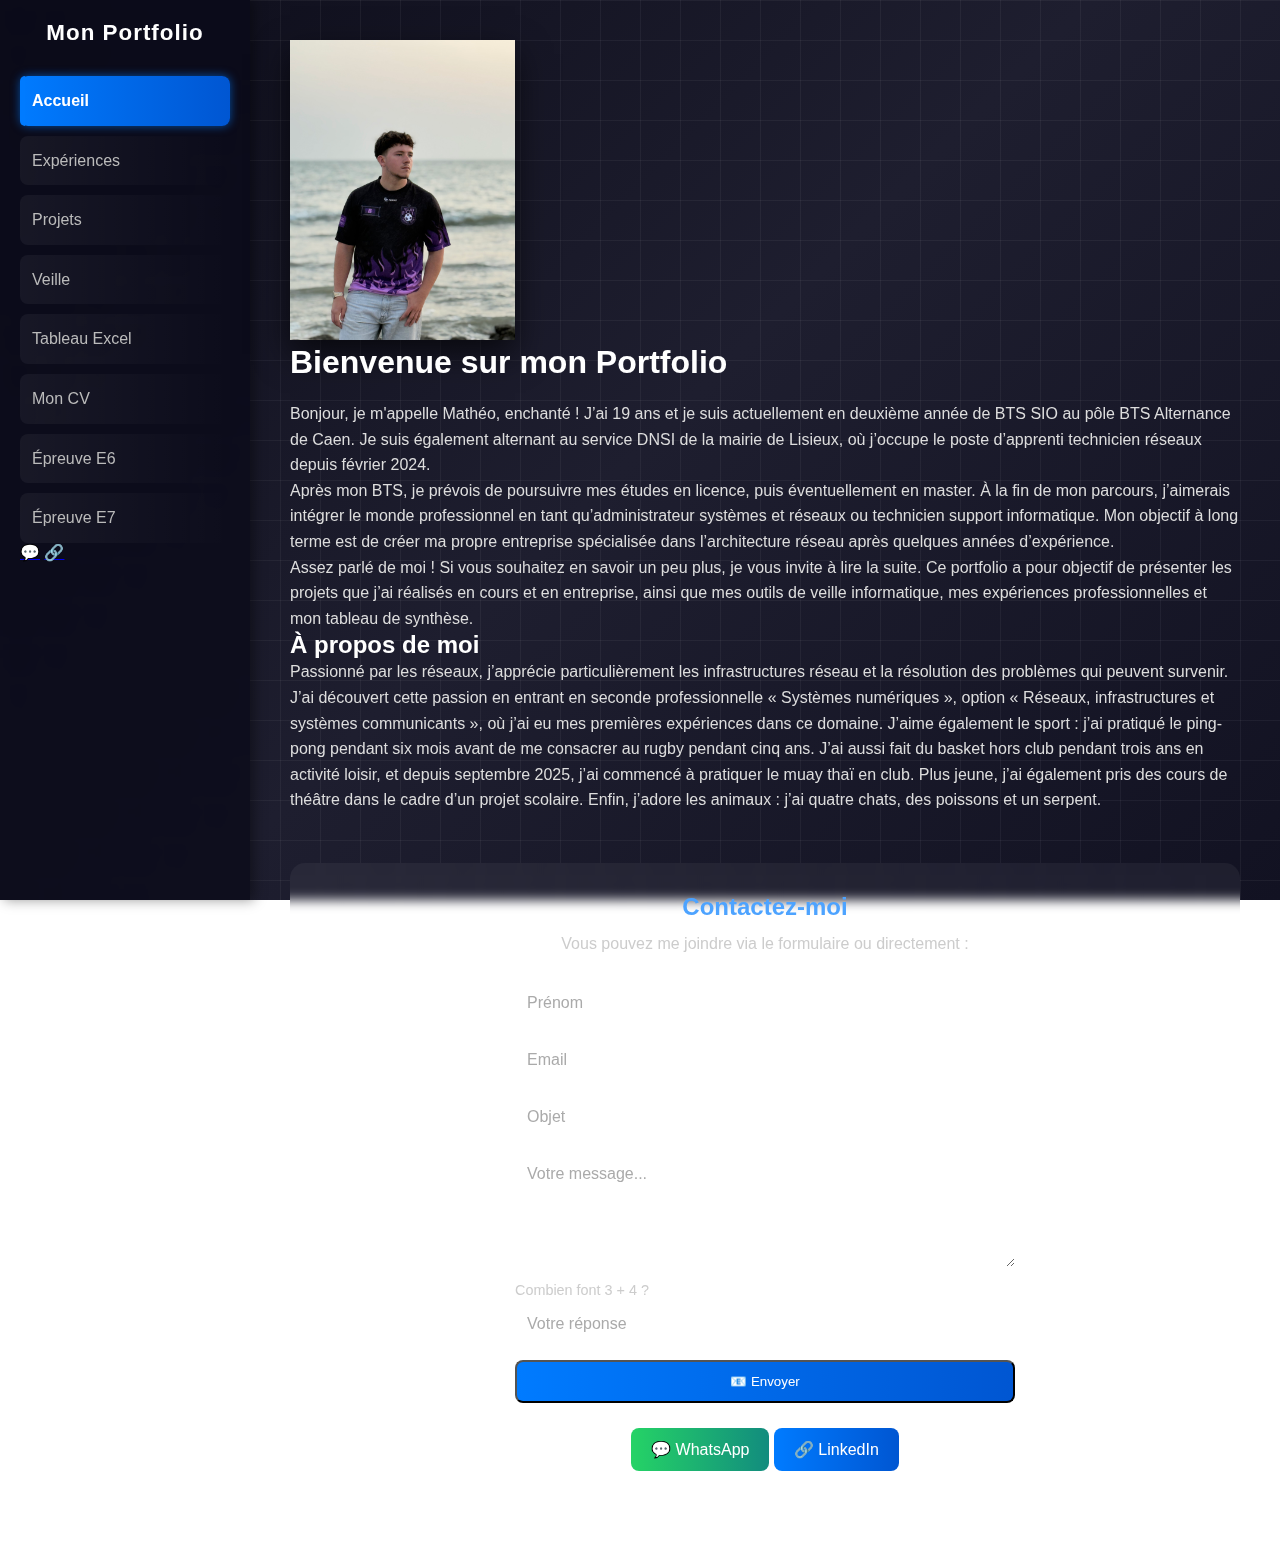
<file: index.html>
<!DOCTYPE html>
<html lang="fr">
<head>
  <meta charset="UTF-8">
  <meta name="viewport" content="width=device-width, initial-scale=1.0">
  <title>Accueil - Mon Portfolio</title>
  <link rel="stylesheet" href="style.css">
</head>
<body>
  <!-- SIDEBAR -->
  <div class="sidebar">
    <h2>Mon Portfolio</h2>
    <nav>
      <ul>
        <li><a href="index.html" class="active">Accueil</a></li>
        <li><a href="experiences.html">Expériences</a></li>
        <li><a href="projets.html">Projets</a></li>
        <li><a href="veille.html">Veille</a></li>
        <li><a href="tableau.html">Tableau Excel</a></li>
        <li><a href="CV.html">Mon CV</a></li>
        <li><a href="epreuveE6.html">Épreuve E6</a></li>
        <li><a href="epreuveE7.html">Épreuve E7</a></li>
      </ul>
    </nav>

    <div class="social-icons">
      <a href="https://wa.me/33602211517" target="_blank" class="social whatsapp">💬</a>
      <a href="https://www.linkedin.com/in/matheo-nouvel-5413a9300/" target="_blank" class="social linkedin">🔗</a>
    </div>
  </div>

  <!-- CONTENU PRINCIPAL -->
  <div class="main-content">
    <!-- PHOTO horizontale au-dessus -->
    <img src="ma_photo.jpg" alt="Photo de profil" class="photo-horizontal" style="height: 300px; object-position: center 42%; box-shadow: 0 14px 32px rgba(0, 0, 0, 0.65);">

    <header>
      <h1>Bienvenue sur mon Portfolio</h1>
      <p>Bonjour, je m'appelle Mathéo, enchanté ! J’ai 19 ans et je suis actuellement en deuxième année de BTS SIO au pôle BTS Alternance de Caen.  
      Je suis également alternant au service DNSI de la mairie de Lisieux, où j’occupe le poste d’apprenti technicien réseaux depuis février 2024.</p>

      <p>Après mon BTS, je prévois de poursuivre mes études en licence, puis éventuellement en master. À la fin de mon parcours, j’aimerais intégrer le monde professionnel en tant qu’administrateur systèmes et réseaux ou technicien support informatique.  
      Mon objectif à long terme est de créer ma propre entreprise spécialisée dans l’architecture réseau après quelques années d’expérience.</p>

      <p>Assez parlé de moi ! Si vous souhaitez en savoir un peu plus, je vous invite à lire la suite.  
      Ce portfolio a pour objectif de présenter les projets que j’ai réalisés en cours et en entreprise, ainsi que mes outils de veille informatique, mes expériences professionnelles et mon tableau de synthèse.</p>
    </header>

    <section class="profil">
      <div>
        <h2>À propos de moi</h2>
        <p>
          Passionné par les réseaux, j’apprécie particulièrement les infrastructures réseau et la résolution des problèmes qui peuvent survenir.  
          J’ai découvert cette passion en entrant en seconde professionnelle « Systèmes numériques », option « Réseaux, infrastructures et systèmes communicants », où j’ai eu mes premières expériences dans ce domaine.  
          J’aime également le sport : j’ai pratiqué le ping-pong pendant six mois avant de me consacrer au rugby pendant cinq ans. J’ai aussi fait du basket hors club pendant trois ans en activité loisir, et depuis septembre 2025, j’ai commencé à pratiquer le muay thaï en club.  
          Plus jeune, j’ai également pris des cours de théâtre dans le cadre d’un projet scolaire.  
          Enfin, j’adore les animaux : j’ai quatre chats, des poissons et un serpent.
        </p>
      </div>
    </section>

    <!-- CONTACT -->
    <section class="contact">
      <h2>Contactez-moi</h2>
      <p>Vous pouvez me joindre via le formulaire ou directement :</p>

      <form action="https://formspree.io/f/mnngkkpj" method="POST" class="contact-form" onsubmit="return verifierCaptcha()">
        <input type="text" name="prenom" placeholder="Prénom" required>
        <input type="email" name="email" placeholder="Email" required>
        <input type="text" name="objet" placeholder="Objet" required>
        <textarea name="message" placeholder="Votre message..." rows="5" required></textarea>

        <div class="captcha">
          <label for="captcha">Combien font 3 + 4 ?</label>
          <input type="text" name="captcha" id="captcha" placeholder="Votre réponse" required>
        </div>

        <button type="submit" class="btn-contact">📧 Envoyer</button>
      </form>

      <div class="contact-buttons">
        <a href="https://wa.me/33602211517" target="_blank" class="btn-contact whatsapp">
          💬 WhatsApp
        </a>
        <a href="https://www.linkedin.com/in/matheo-nouvel-5413a9300/" target="_blank" class="btn-contact linkedin">
          🔗 LinkedIn
        </a>
      </div>
    </section>
  </div>

  <script>
    function verifierCaptcha() {
      const reponse = document.getElementById('captcha').value.trim();
      if (reponse !== "7") {
        alert("Captcha incorrect. Veuillez réessayer.");
        return false;
      }
      return true;
    }
  </script>
</body>
</html>
</file>
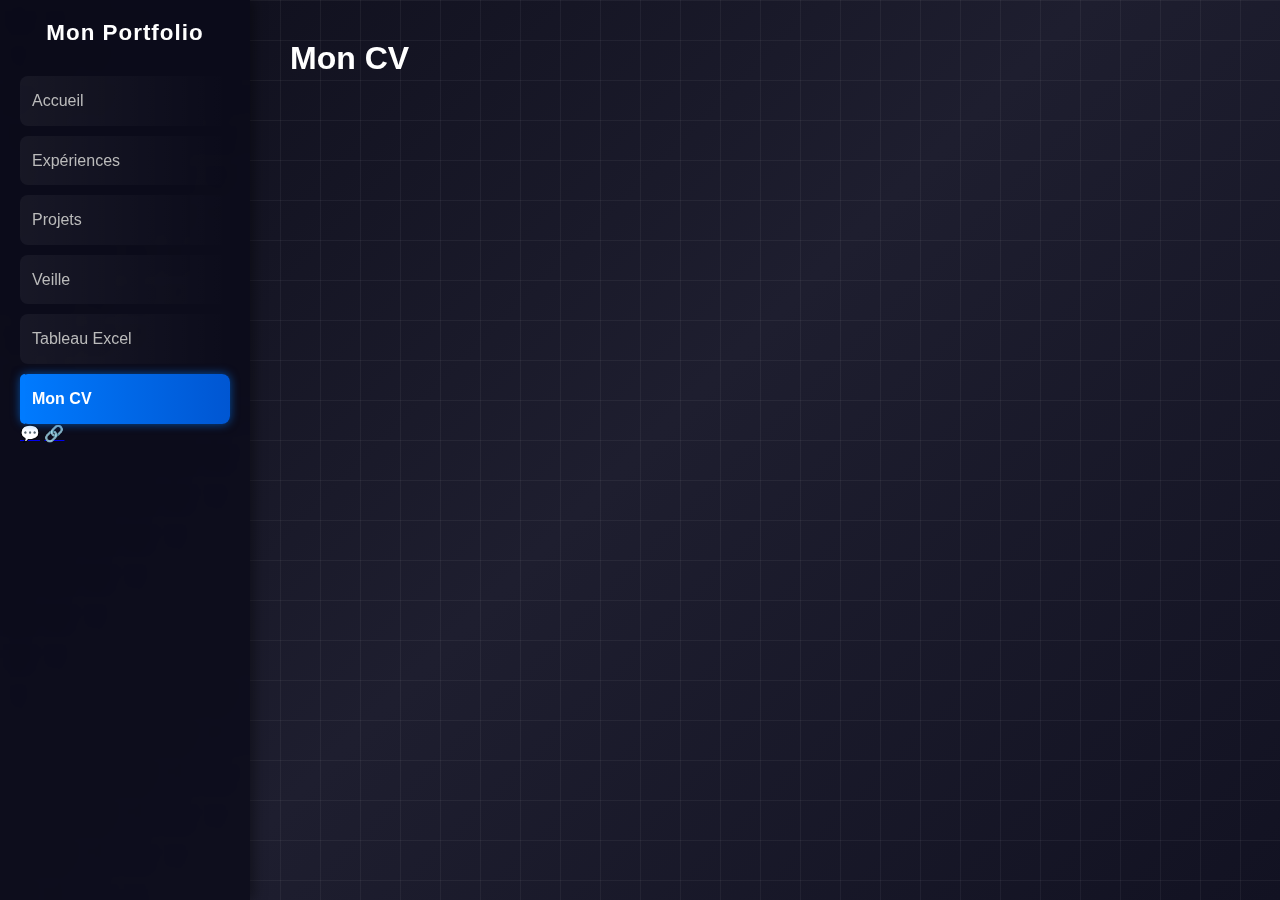
<file: CV.html>
<!DOCTYPE html>
<html lang="fr">
<head>
  <meta charset="utf-8" />
  <meta name="viewport" content="width=device-width,initial-scale=1" />
  <title>Mon CV</title>
  <link rel="stylesheet" href="style.css" />
</head>
<body>
  <div class="sidebar">
    <h2>Mon Portfolio</h2>
    <nav>
      <ul>
        <li><a href="index.html">Accueil</a></li>
        <li><a href="experiences.html">Expériences</a></li>
        <li><a href="projets.html">Projets</a></li>
        <li><a href="veille.html">Veille</a></li>
        <li><a href="tableau.html">Tableau Excel</a></li>
        <li><a href="CV.html" class="active">Mon CV</a></li>
      </ul>
    </nav>
    <div class="social-icons">
      <a href="https://wa.me/33602211517" target="_blank" class="social whatsapp">💬</a>
      <a href="https://www.linkedin.com/in/matheo-nouvel-5413a9300/" target="_blank" class="social linkedin">🔗</a>
    </div>
  </div>

  <div class="main-content">
    <header>
      <h1>Mon CV</h1>
    </header>

    <section class="cv-section">
      <!-- Assurez-vous que le fichier PDF est dans le même dossier que ce HTML -->
      <iframe src="CV_Nouvel_Matheo.pdf"
              width="100%"
              height="650px"
              style="border:none; border-radius:8px;">
        Votre navigateur ne supporte pas les iframes. Vous pouvez <a href="CV_Nouvel_Matheo.pdf" target="_blank">télécharger le CV ici</a>.
      </iframe>
    </section>
  </div>
</body>
</html>
</file>
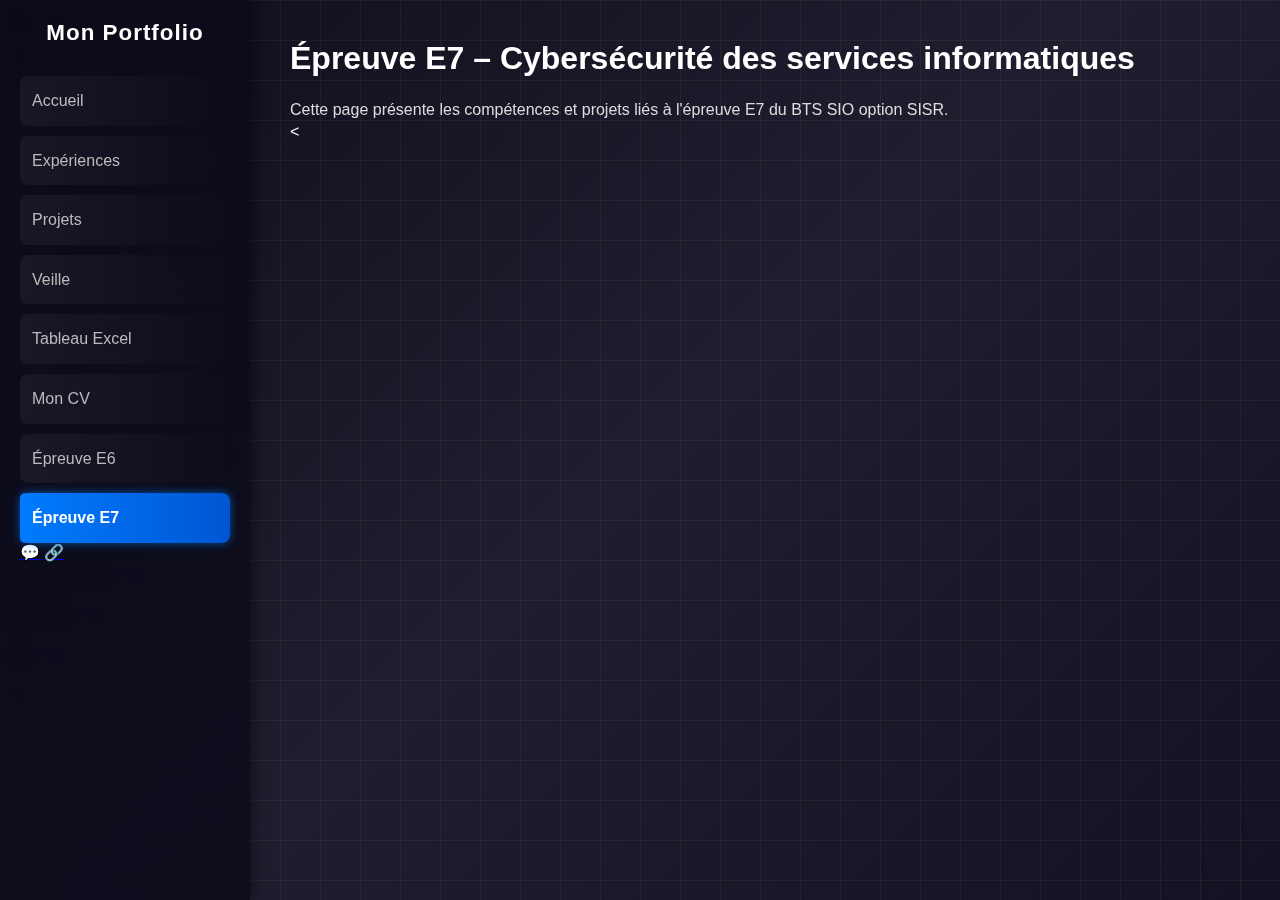
<file: Epreuve_E7.html>
<!DOCTYPE html>
<html lang="fr">
<head>
  <meta charset="UTF-8">
  <meta name="viewport" content="width=device-width, initial-scale=1.0">
  <title>Épreuve E7 – BTS SIO SISR</title>
  <link rel="stylesheet" href="style.css">
</head>
<body>
  <div class="sidebar">
    <h2>Mon Portfolio</h2>
    <nav>
      <ul>
        <li><a href="index.html">Accueil</a></li>
        <li><a href="experiences.html">Expériences</a></li>
        <li><a href="projets.html">Projets</a></li>
        <li><a href="veille.html">Veille</a></li>
        <li><a href="tableau.html">Tableau Excel</a></li>
        <li><a href="cv.html">Mon CV</a></li>
        <li><a href="epreuveE6.html">Épreuve E6</a></li>
        <li><a href="epreuveE7.html" class="active">Épreuve E7</a></li>
      </ul>
    </nav>
    <div class="social-icons">
      <a href="https://wa.me/33602211517" target="_blank" class="social whatsapp">💬</a>
      <a href="https://www.linkedin.com/feed/" target="_blank" class="social linkedin">🔗</a>
    </div>
  </div>

  <div class="main-content">
    <header>
      <h1>Épreuve E7 – Cybersécurité des services informatiques</h1>
      <p>Cette page présente les compétences et projets liés à l'épreuve E7 du BTS SIO option SISR.</p>
    </header>

    <
</file>
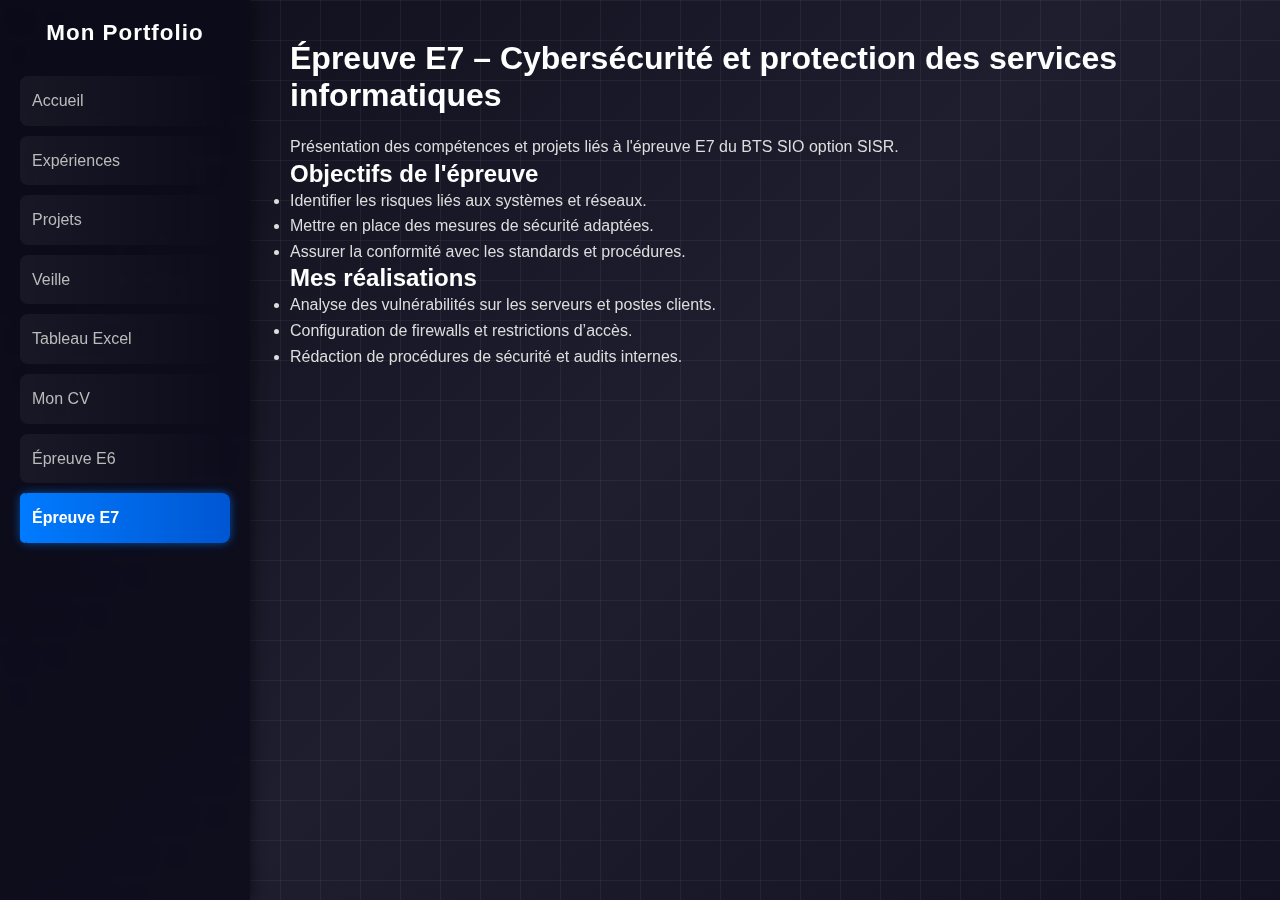
<file: epreuve_E7.html>
<!DOCTYPE html>
<html lang="fr">
<head>
  <meta charset="UTF-8">
  <meta name="viewport" content="width=device-width, initial-scale=1.0">
  <title>Épreuve E7 - BTS SIO SISR</title>
  <link rel="stylesheet" href="style.css">
</head>
<body>
  <div class="sidebar">
    <h2>Mon Portfolio</h2>
    <nav>
      <ul>
        <li><a href="index.html">Accueil</a></li>
        <li><a href="experiences.html">Expériences</a></li>
        <li><a href="projets.html">Projets</a></li>
        <li><a href="veille.html">Veille</a></li>
        <li><a href="tableau.html">Tableau Excel</a></li>
        <li><a href="cv.html">Mon CV</a></li>
        <li><a href="epreuveE6.html">Épreuve E6</a></li>
        <li><a href="epreuveE7.html" class="active">Épreuve E7</a></li>
      </ul>
    </nav>
  </div>

  <div class="main-content">
    <header>
      <h1>Épreuve E7 – Cybersécurité et protection des services informatiques</h1>
      <p>Présentation des compétences et projets liés à l'épreuve E7 du BTS SIO option SISR.</p>
    </header>

    <section>
      <h2>Objectifs de l'épreuve</h2>
      <ul>
        <li>Identifier les risques liés aux systèmes et réseaux.</li>
        <li>Mettre en place des mesures de sécurité adaptées.</li>
        <li>Assurer la conformité avec les standards et procédures.</li>
      </ul>

      <h2>Mes réalisations</h2>
      <ul>
        <li>Analyse des vulnérabilités sur les serveurs et postes clients.</li>
        <li>Configuration de firewalls et restrictions d’accès.</li>
        <li>Rédaction de procédures de sécurité et audits internes.</li>
      </ul>
    </section>
  </div>
</body>
</html>
</file>
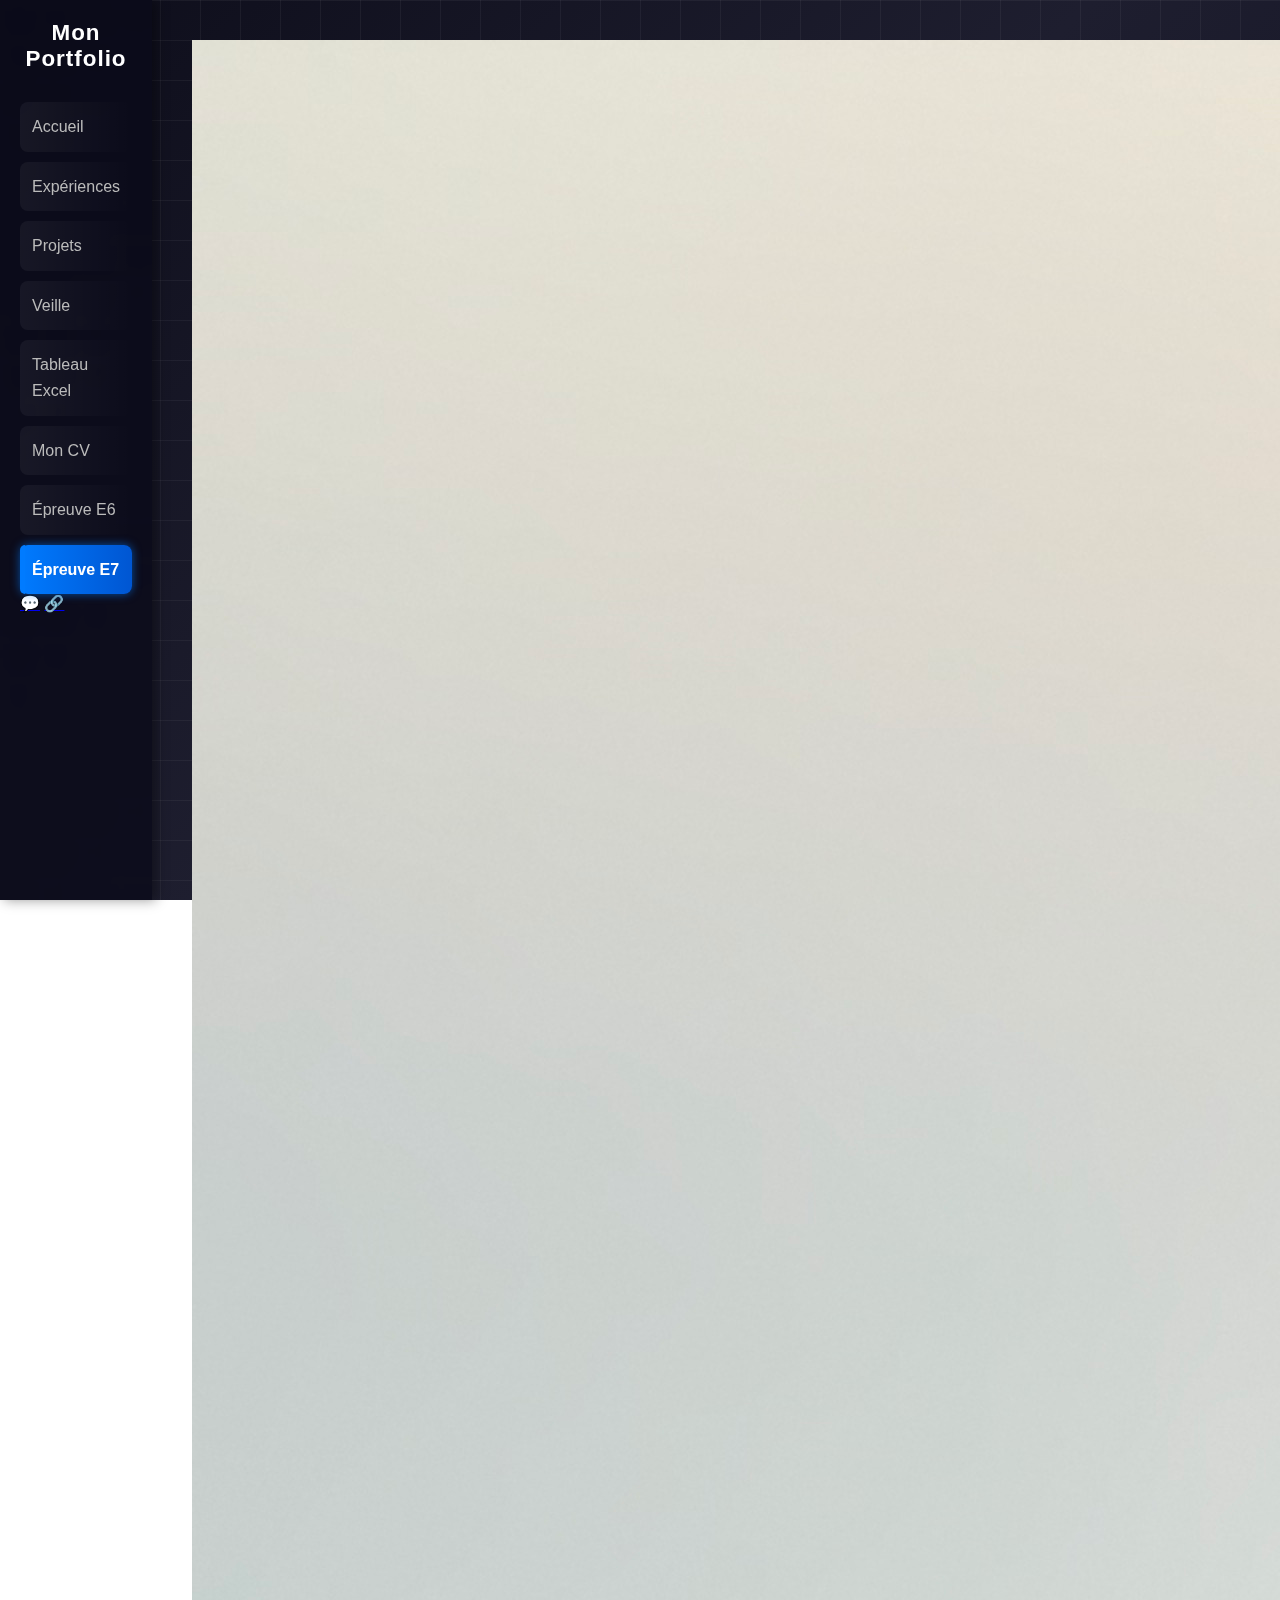
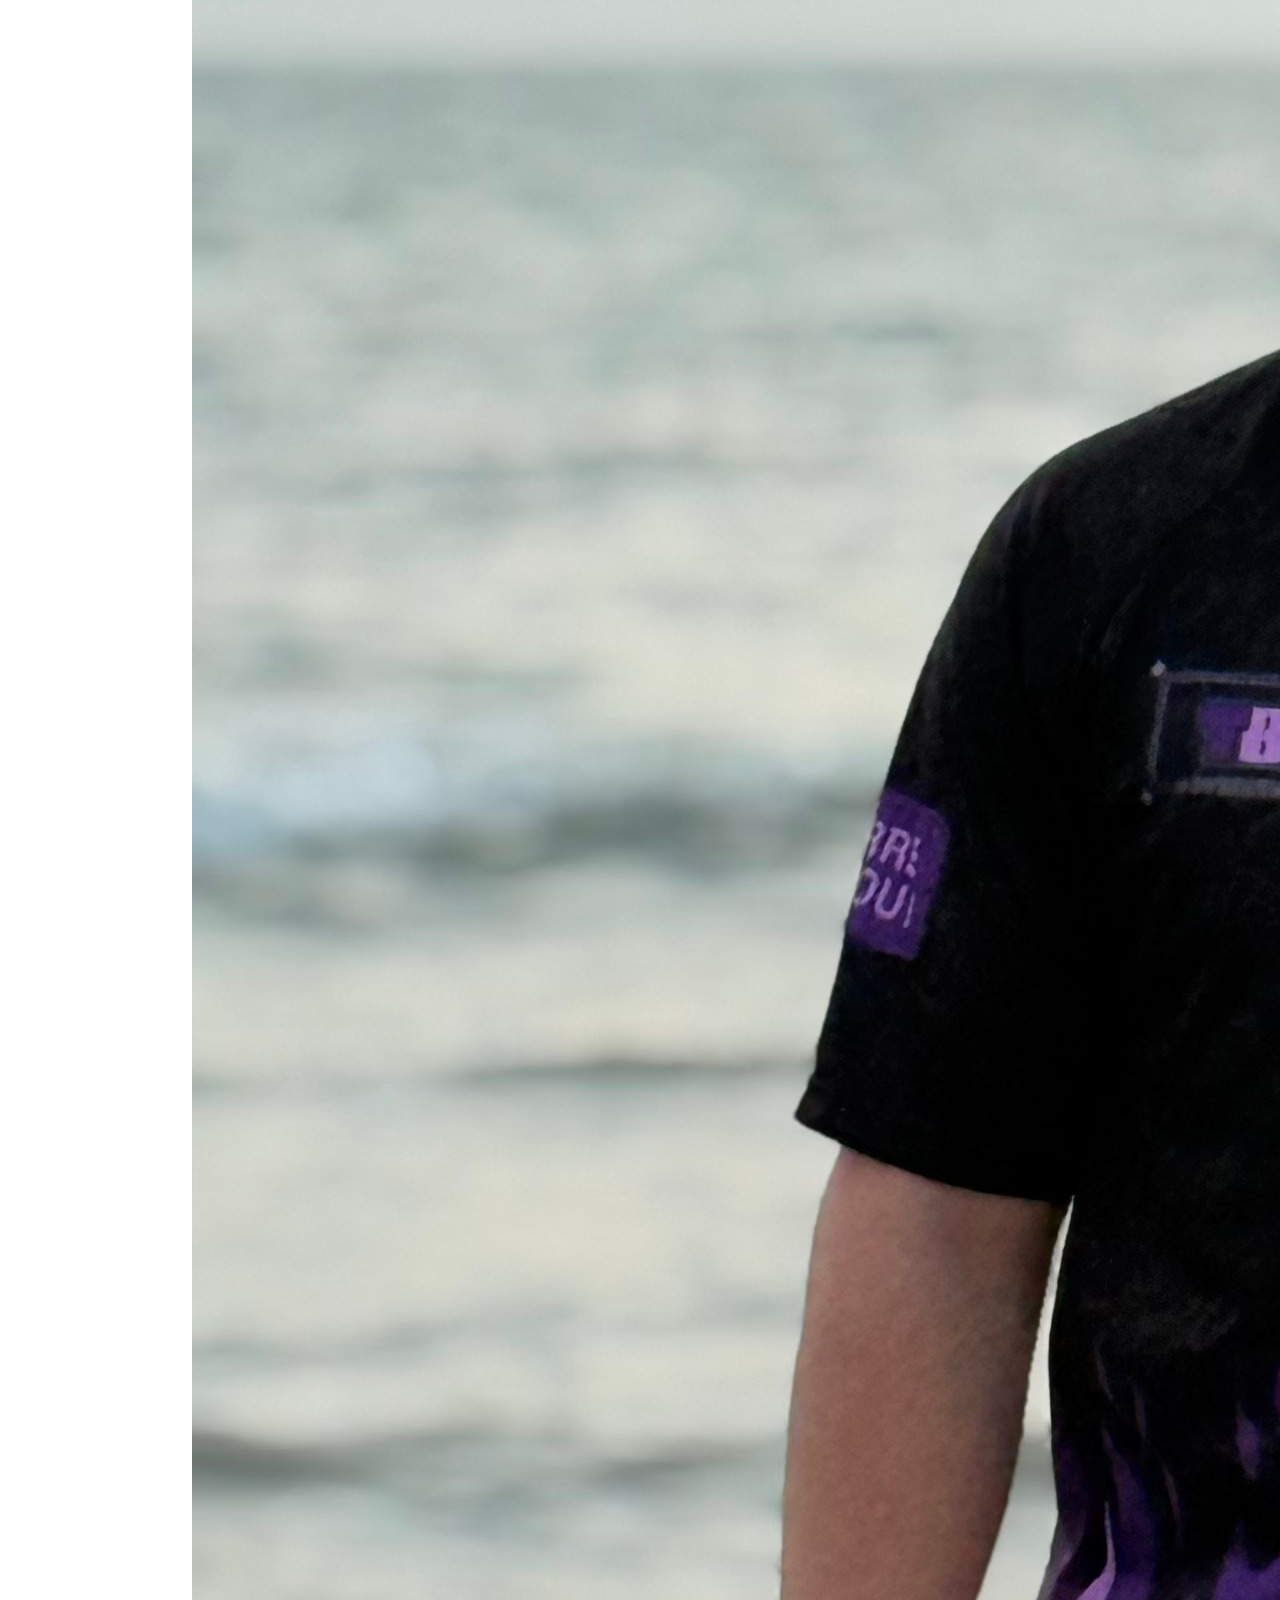
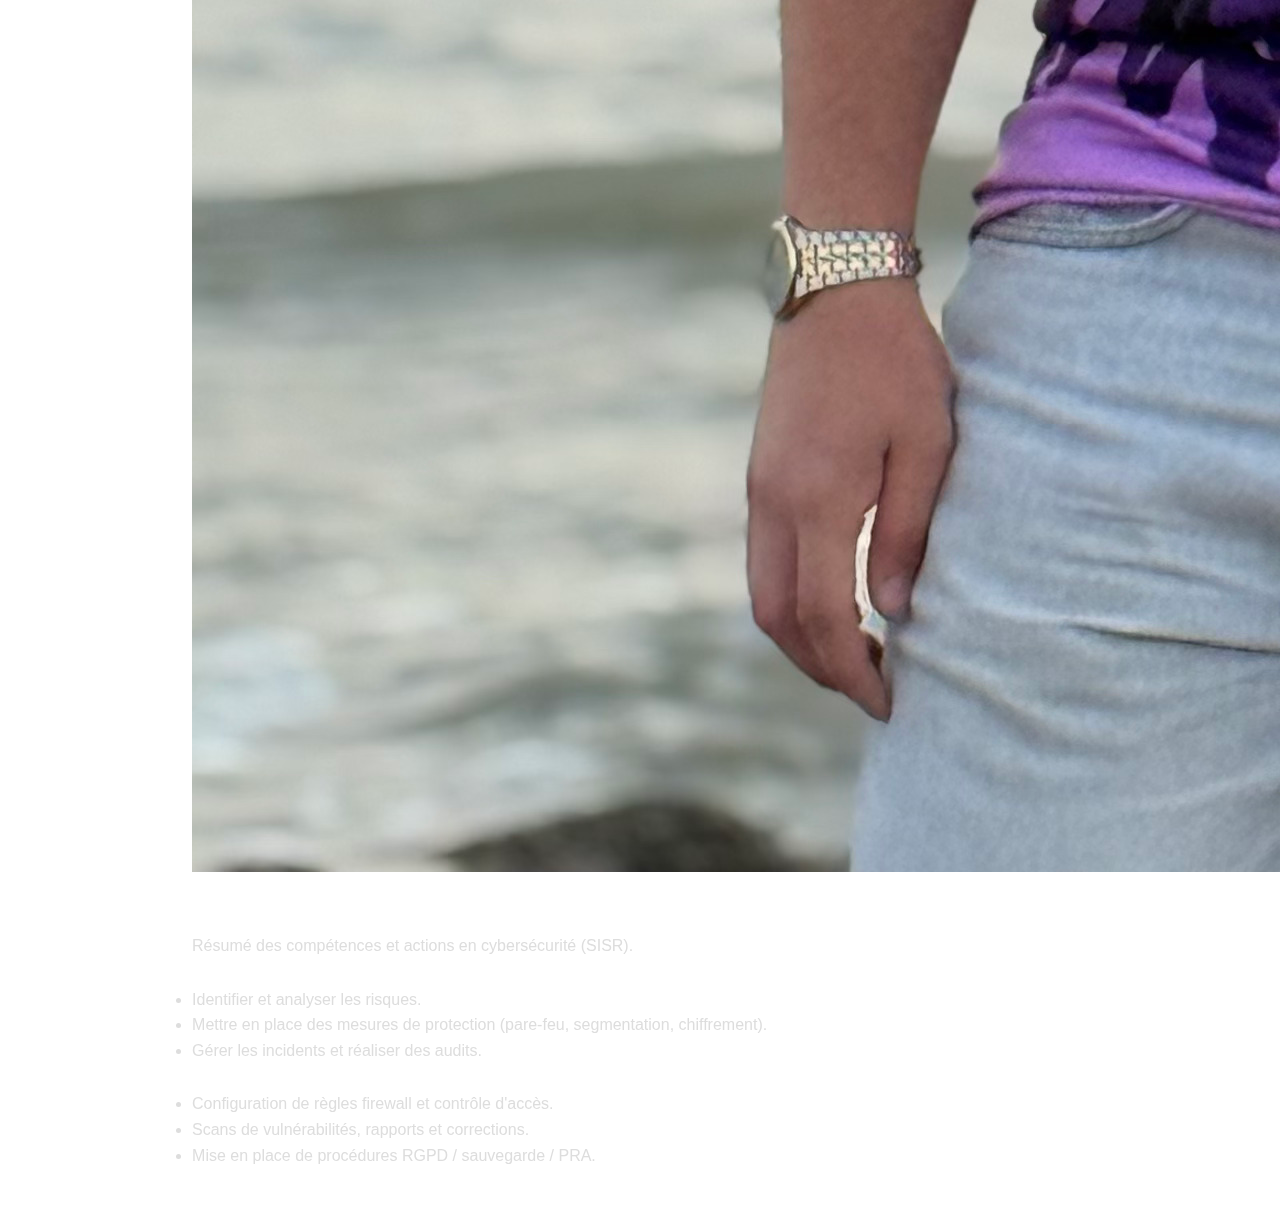
<file: epreuveE7.html>
<!DOCTYPE html>
<html lang="fr">
<head>
  <meta charset="utf-8" />
  <meta name="viewport" content="width=device-width,initial-scale=1" />
  <title>Épreuve E7 - Portfolio</title>
  <link rel="stylesheet" href="style.css" />
</head>
<body>
  <div class="sidebar">
    <h2>Mon Portfolio</h2>
    <nav>
      <ul>
        <li><a href="index.html">Accueil</a></li>
        <li><a href="experiences.html">Expériences</a></li>
        <li><a href="projets.html">Projets</a></li>
        <li><a href="veille.html">Veille</a></li>
        <li><a href="tableau.html">Tableau Excel</a></li>
        <li><a href="CV.html">Mon CV</a></li>
        <li><a href="epreuveE6.html">Épreuve E6</a></li>
        <li><a href="epreuveE7.html" class="active">Épreuve E7</a></li>
      </ul>
    </nav>
    <div class="social-icons">
      <a href="https://wa.me/33602211517" target="_blank" class="social whatsapp">💬</a>
      <a href="https://www.linkedin.com/feed/" target="_blank" class="social linkedin">🔗</a>
    </div>
  </div>

  <div class="main-content">
    <img src="ma_photo.jpg" alt="Photo de profil" class="photo-haut" />
    <header>
      <h1>Épreuve E7 – Cybersécurité des services informatiques</h1>
      <p>Résumé des compétences et actions en cybersécurité (SISR).</p>
    </header>

    <section>
      <h2>Objectifs</h2>
      <ul>
        <li>Identifier et analyser les risques.</li>
        <li>Mettre en place des mesures de protection (pare-feu, segmentation, chiffrement).</li>
        <li>Gérer les incidents et réaliser des audits.</li>
      </ul>

      <h2>Actions réalisées</h2>
      <ul>
        <li>Configuration de règles firewall et contrôle d'accès.</li>
        <li>Scans de vulnérabilités, rapports et corrections.</li>
        <li>Mise en place de procédures RGPD / sauvegarde / PRA.</li>
      </ul>
    </section>
  </div>
</body>
</html>
</file>
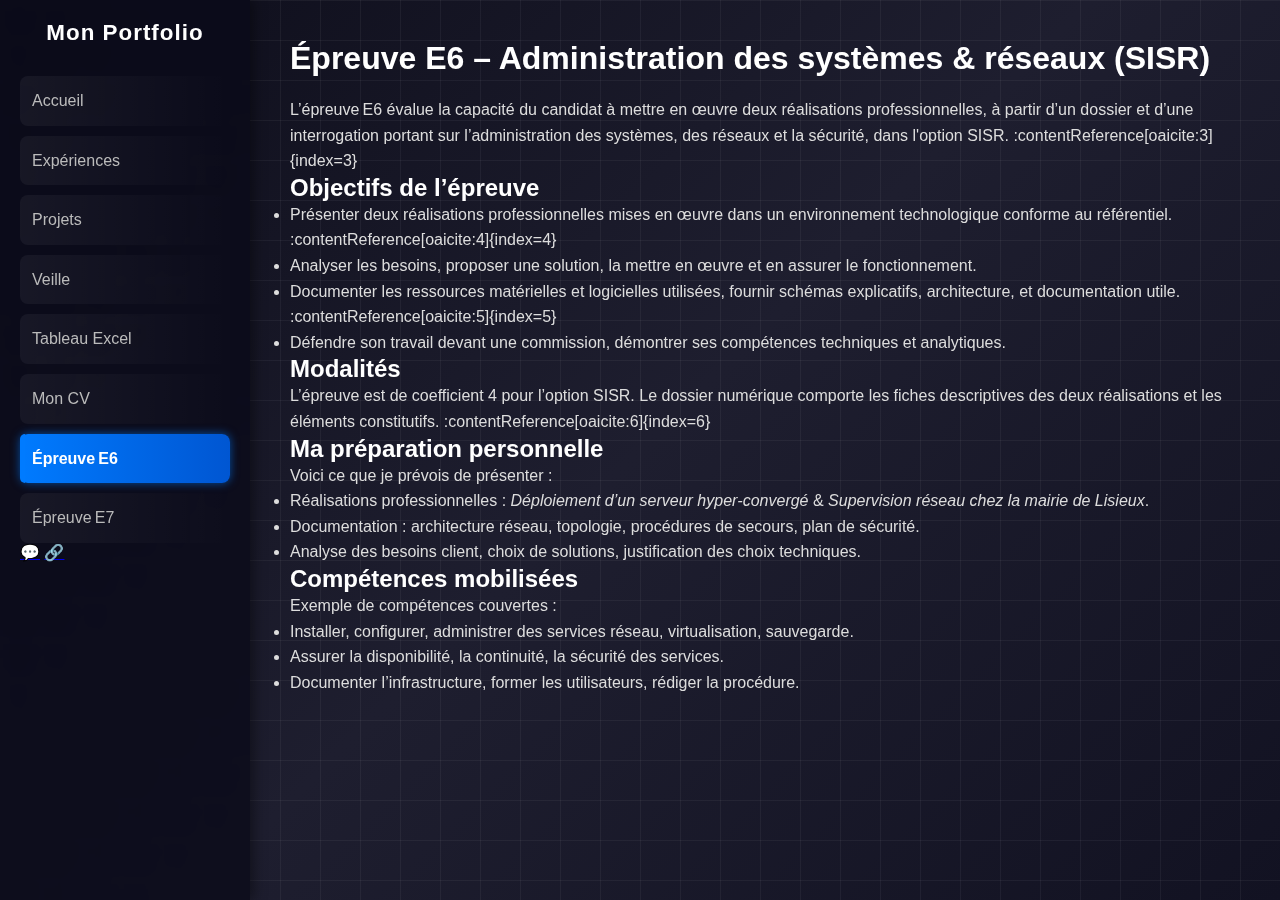
<file: Epreveuve_E6.html>
<!DOCTYPE html>
<html lang="fr">
<head>
  <meta charset="UTF-8">
  <meta name="viewport" content="width=device-width, initial-scale=1.0">
  <title>Épreuve E6 – BTS SIO SISR</title>
  <link rel="stylesheet" href="style.css">
</head>
<body>
  <div class="sidebar">
    <h2>Mon Portfolio</h2>
    <nav>
      <ul>
        <li><a href="index.html">Accueil</a></li>
        <li><a href="experiences.html">Expériences</a></li>
        <li><a href="projets.html">Projets</a></li>
        <li><a href="veille.html">Veille</a></li>
        <li><a href="tableau.html">Tableau Excel</a></li>
        <li><a href="cv.html">Mon CV</a></li>
        <li><a href="epreuveE6.html" class="active">Épreuve E6</a></li>
        <li><a href="epreuveE7.html">Épreuve E7</a></li>
      </ul>
    </nav>
    <div class="social-icons">
      <a href="https://wa.me/33602211517" target="_blank" class="social whatsapp">💬</a>
      <a href="https://www.linkedin.com/feed/" target="_blank" class="social linkedin">🔗</a>
    </div>
  </div>

  <div class="main-content">
    <header>
      <h1>Épreuve E6 – Administration des systèmes & réseaux (SISR)</h1>
      <p>L’épreuve E6 évalue la capacité du candidat à mettre en œuvre deux réalisations professionnelles, à partir d’un dossier et d’une interrogation portant sur l’administration des systèmes, des réseaux et la sécurité, dans l'option SISR. :contentReference[oaicite:3]{index=3}</p>
    </header>

    <section>
      <h2>Objectifs de l’épreuve</h2>
      <ul>
        <li>Présenter deux réalisations professionnelles mises en œuvre dans un environnement technologique conforme au référentiel. :contentReference[oaicite:4]{index=4}</li>
        <li>Analyser les besoins, proposer une solution, la mettre en œuvre et en assurer le fonctionnement.</li>
        <li>Documenter les ressources matérielles et logicielles utilisées, fournir schémas explicatifs, architecture, et documentation utile. :contentReference[oaicite:5]{index=5}</li>
        <li>Défendre son travail devant une commission, démontrer ses compétences techniques et analytiques.</li>
      </ul>

      <h2>Modalités</h2>
      <p>L’épreuve est de coefficient 4 pour l’option SISR. Le dossier numérique comporte les fiches descriptives des deux réalisations et les éléments constitutifs. :contentReference[oaicite:6]{index=6}</p>

      <h2>Ma préparation personnelle</h2>
      <p>Voici ce que je prévois de présenter : </p>
      <ul>
        <li>Réalisations professionnelles : <em>Déploiement d’un serveur hyper‑convergé</em> & <em>Supervision réseau chez la mairie de Lisieux</em>.</li>
        <li>Documentation : architecture réseau, topologie, procédures de secours, plan de sécurité.</li>
        <li>Analyse des besoins client, choix de solutions, justification des choix techniques.</li>
      </ul>

      <h2>Compétences mobilisées</h2>
      <p>Exemple de compétences couvertes : </p>
      <ul>
        <li>Installer, configurer, administrer des services réseau, virtualisation, sauvegarde.</li>
        <li>Assurer la disponibilité, la continuité, la sécurité des services.</li>
        <li>Documenter l’infrastructure, former les utilisateurs, rédiger la procédure.</li>
      </ul>
    </section>
  </div>
</body>
</html>
</file>
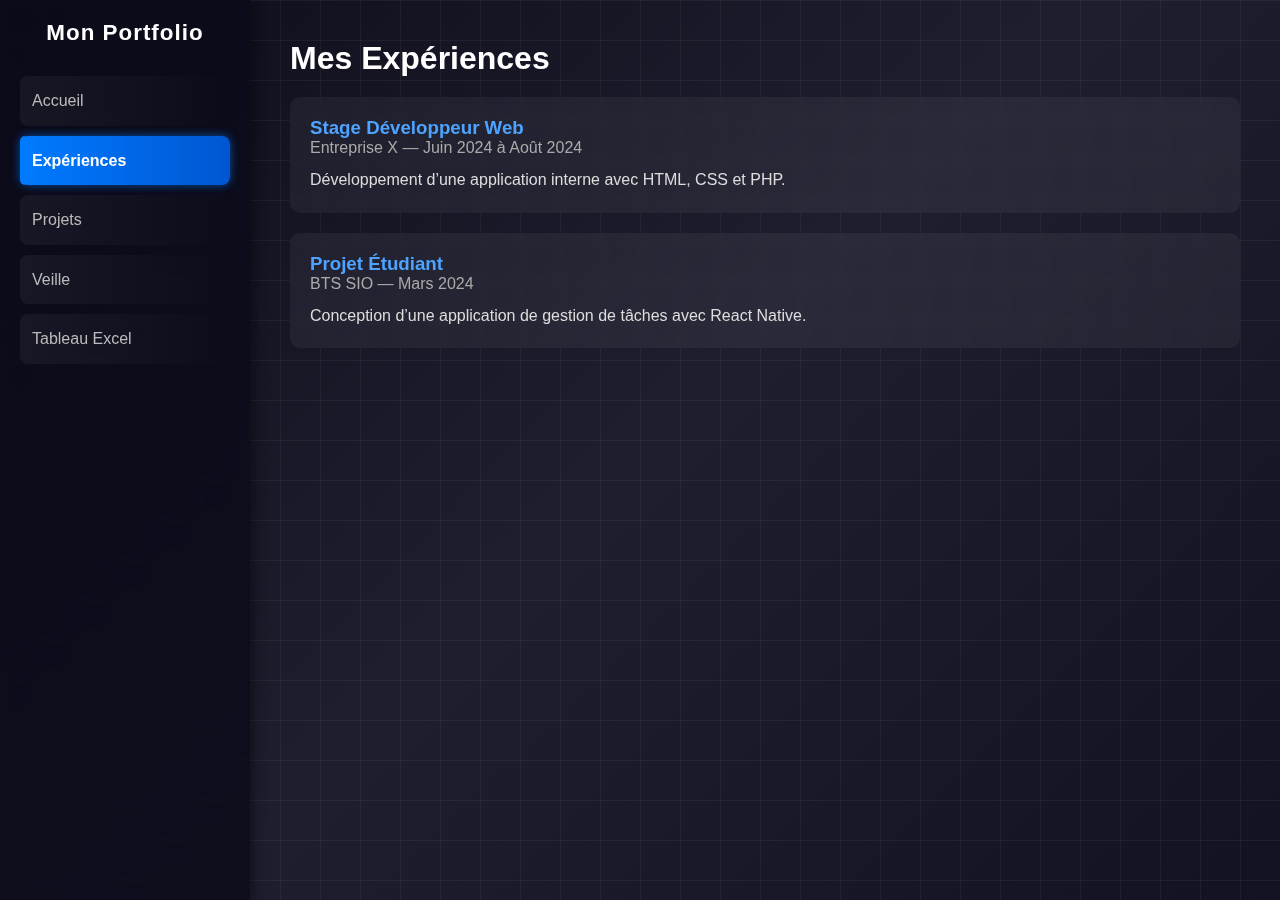
<file: experiences.html>
<!DOCTYPE html>
<html lang="fr">
<head>
    <meta charset="UTF-8">
    <meta name="viewport" content="width=device-width, initial-scale=1.0">
    <title>Expériences - Mon Portfolio</title>
    <link rel="stylesheet" href="style.css">
</head>
<body>
    <div class="sidebar">
        <h2>Mon Portfolio</h2>
        <nav>
            <ul>
                <li><a href="index.html">Accueil</a></li>
                <li><a href="experiences.html" class="active">Expériences</a></li>
                <li><a href="projets.html">Projets</a></li>
                <li><a href="veille.html">Veille</a></li>
                <li><a href="tableau.html">Tableau Excel</a></li>
            </ul>
        </nav>
    </div>

    <div class="main-content">
        <h1>Mes Expériences</h1>

        <div class="experience">
            <h3>Stage Développeur Web</h3>
            <span>Entreprise X — Juin 2024 à Août 2024</span>
            <p>Développement d’une application interne avec HTML, CSS et PHP.</p>
        </div>

        <div class="experience">
            <h3>Projet Étudiant</h3>
            <span>BTS SIO — Mars 2024</span>
            <p>Conception d’une application de gestion de tâches avec React Native.</p>
        </div>
    </div>
</body>
</html>
</file>
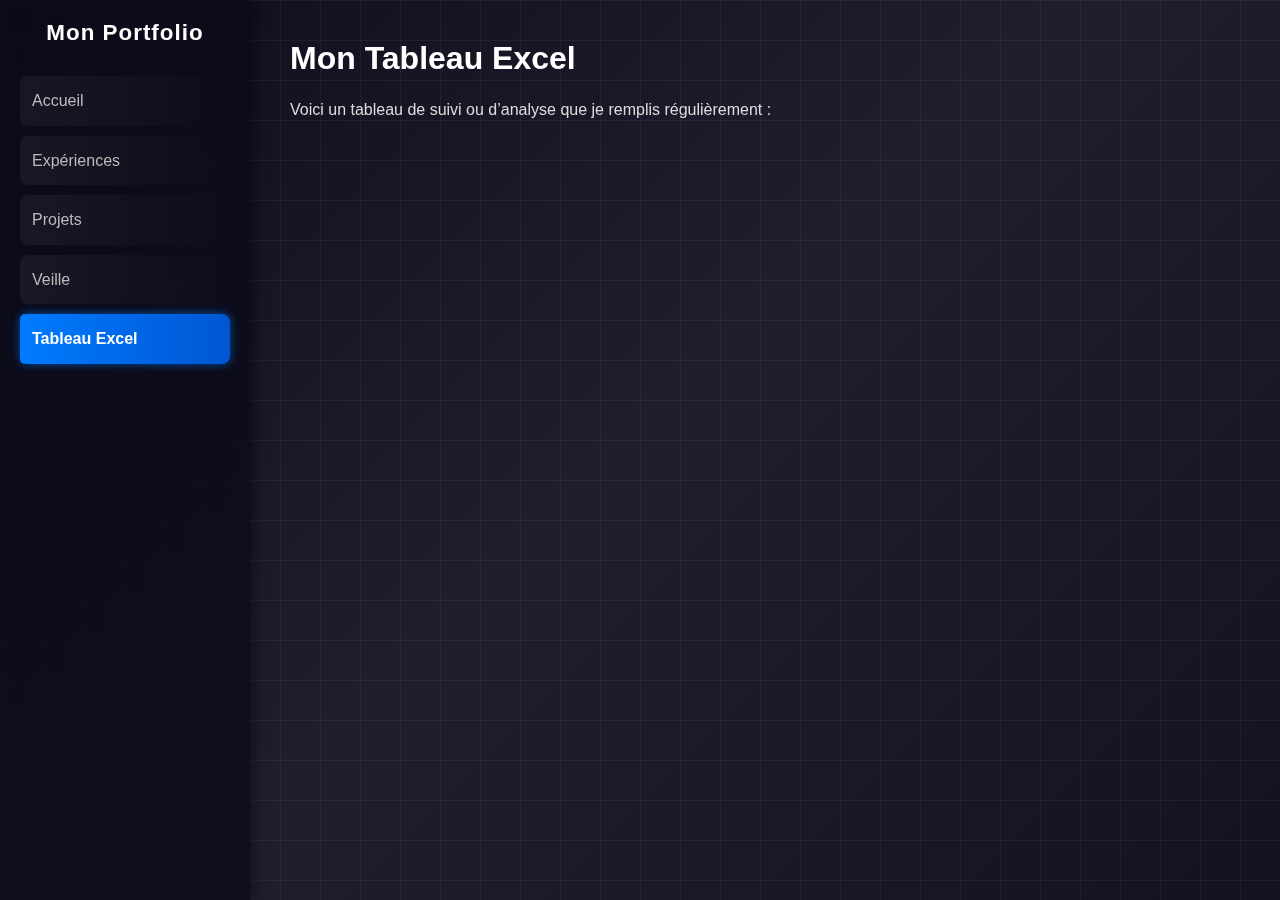
<file: tableau.html>
<!DOCTYPE html>
<html lang="fr">
<head>
    <meta charset="UTF-8">
    <meta name="viewport" content="width=device-width, initial-scale=1.0">
    <title>Tableau Excel - Mon Portfolio</title>
    <link rel="stylesheet" href="style.css">
</head>
<body>
    <div class="sidebar">
        <h2>Mon Portfolio</h2>
        <nav>
            <ul>
                <li><a href="index.html">Accueil</a></li>
                <li><a href="experiences.html">Expériences</a></li>
                <li><a href="projets.html">Projets</a></li>
                <li><a href="veille.html">Veille</a></li>
                <li><a href="tableau.html" class="active">Tableau Excel</a></li>
            </ul>
        </nav>
    </div>

    <div class="main-content">
        <h1>Mon Tableau Excel</h1>
        <p>Voici un tableau de suivi ou d’analyse que je remplis régulièrement :</p>

        <iframe 
            src="https://docs.google.com/spreadsheets/d/e/ton-lien-publique/pubhtml?widget=true&amp;headers=false"
            width="100%"
            height="600px"
            style="border:none;">
        </iframe>
    </div>
</body>
</html>
</file>
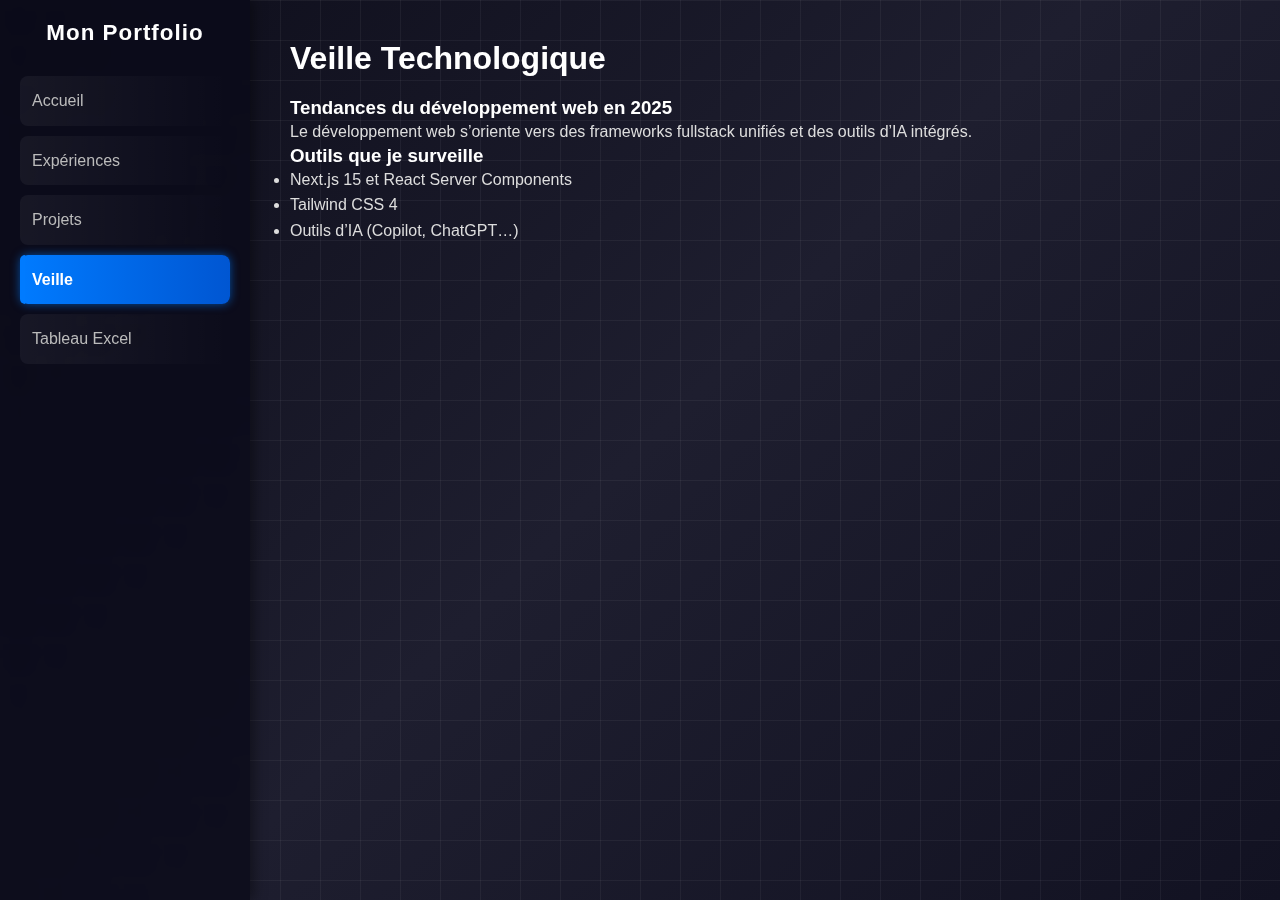
<file: veille.html>
<!DOCTYPE html>
<html lang="fr">
<head>
    <meta charset="UTF-8">
    <meta name="viewport" content="width=device-width, initial-scale=1.0">
    <title>Veille Technologique - Mon Portfolio</title>
    <link rel="stylesheet" href="style.css">
</head>
<body>
    <div class="sidebar">
        <h2>Mon Portfolio</h2>
        <nav>
            <ul>
                <li><a href="index.html">Accueil</a></li>
                <li><a href="experiences.html">Expériences</a></li>
                <li><a href="projets.html">Projets</a></li>
                <li><a href="veille.html" class="active">Veille</a></li>
                <li><a href="tableau.html">Tableau Excel</a></li>
            </ul>
        </nav>
    </div>

    <div class="main-content">
        <h1>Veille Technologique</h1>

        <section>
            <h3>Tendances du développement web en 2025</h3>
            <p>Le développement web s’oriente vers des frameworks fullstack unifiés et des outils d’IA intégrés.</p>
        </section>

        <section>
            <h3>Outils que je surveille</h3>
            <ul>
                <li>Next.js 15 et React Server Components</li>
                <li>Tailwind CSS 4</li>
                <li>Outils d’IA (Copilot, ChatGPT…)</li>
            </ul>
        </section>
    </div>
</body>
</html>
</file>
<file: style.css>
/* ======== BASE ======== */
* {
    margin: 0;
    padding: 0;
    box-sizing: border-box;
    font-family: "Segoe UI", sans-serif;
}

body {
    display: flex;
    min-height: 100vh;
    background: linear-gradient(135deg, #0d0d1a 0%, #1e1e2f 50%, #121222 100%);
    color: white;
    background-attachment: fixed;
    background-size: cover;
}

/* Motif "informatique" discret */
body::before {
    content: "";
    position: fixed;
    top: 0; left: 0;
    width: 100%; height: 100%;
    background-image: 
        linear-gradient(rgba(255,255,255,0.05) 1px, transparent 1px),
        linear-gradient(90deg, rgba(255,255,255,0.05) 1px, transparent 1px);
    background-size: 40px 40px;
    pointer-events: none;
    z-index: 0;
}

/* ======== BARRE LATÉRALE ======== */
.sidebar {
    width: 250px;
    background-color: rgba(10, 10, 25, 0.8);
    backdrop-filter: blur(8px);
    color: white;
    display: flex;
    flex-direction: column;
    padding: 20px;
    position: sticky;
    top: 0;
    height: 100vh;
    z-index: 1;
    box-shadow: 4px 0 12px rgba(0, 0, 0, 0.4);
}

.sidebar h2 {
    text-align: center;
    margin-bottom: 30px;
    font-size: 1.4rem;
    letter-spacing: 1px;
}

/* Onglets */
.sidebar ul {
    list-style: none;
    display: flex;
    flex-direction: column;
    gap: 10px;
}

.sidebar ul li a {
    text-decoration: none;
    color: #bbb;
    display: block;
    padding: 12px;
    border-radius: 8px;
    background: linear-gradient(90deg, rgba(255,255,255,0.05), transparent);
    transition: all 0.3s;
    position: relative;
    font-weight: 500;
}

.sidebar ul li a.active {
    background: linear-gradient(90deg, #007bff, #0056d2);
    color: white;
    font-weight: 600;
    box-shadow: 0 0 10px rgba(0, 123, 255, 0.6);
}

.sidebar ul li a:hover {
    background: linear-gradient(90deg, rgba(0,123,255,0.2), rgba(0,123,255,0.05));
    color: #fff;
}

.sidebar ul li a::before {
    content: "";
    position: absolute;
    left: 0;
    top: 0;
    width: 5px;
    height: 100%;
    background: #007bff;
    opacity: 0;
    transition: opacity 0.3s;
    border-radius: 5px 0 0 5px;
}

.sidebar ul li a.active::before,
.sidebar ul li a:hover::before {
    opacity: 1;
}

/* ======== CONTENU PRINCIPAL ======== */
.main-content {
    flex: 1;
    padding: 40px;
    position: relative;
    z-index: 1;
}

.main-content h1 {
    color: #fff;
    margin-bottom: 20px;
    font-size: 2rem;
}

.main-content p, li {
    color: #ddd;
    line-height: 1.6;
}

/* ======== PROFIL ======== */
.profil {
    display: flex;
    align-items: center;
    gap: 20px;
    margin-bottom: 40px;
    flex-wrap: wrap;
}

.photo-profil {
    width: 150px;
    height: 150px;
    border-radius: 50%;
    object-fit: cover;
    border: 3px solid #007bff;
    box-shadow: 0 0 15px rgba(0,123,255,0.5);
}

/* ======== EXPERIENCES ======== */
.experience {
    background: rgba(255, 255, 255, 0.05);
    padding: 20px;
    border-radius: 10px;
    margin-bottom: 20px;
    backdrop-filter: blur(4px);
    transition: transform 0.2s;
}

.experience:hover {
    transform: translateY(-4px);
}

.experience h3 {
    color: #4da3ff;
}

.experience span {
    display: block;
    color: #aaa;
    margin-bottom: 10px;
}

/* ======== PROJETS ======== */
.projet {
    background: rgba(255, 255, 255, 0.05);
    display: flex;
    align-items: flex-start;
    gap: 20px;
    padding: 20px;
    margin-bottom: 30px;
    border-radius: 10px;
    backdrop-filter: blur(4px);
    flex-wrap: wrap;
    transition: transform 0.2s;
}

.projet:hover {
    transform: translateY(-4px);
}

.projet img {
    width: 300px;
    border-radius: 10px;
    object-fit: cover;
    box-shadow: 0 0 10px rgba(0,0,0,0.4);
}

.texte-projet h3 {
    color: #4da3ff;
    margin-bottom: 10px;
}

.texte-projet p {
    color: #ccc;
}

/* ======== CONTACT ======== */
.contact {
    margin-top: 50px;
    padding: 30px;
    background: rgba(255, 255, 255, 0.05);
    border-radius: 15px;
    backdrop-filter: blur(6px);
    text-align: center;
}

.contact h2 {
    color: #4da3ff;
    margin-bottom: 10px;
}

.contact p {
    color: #ccc;
    margin-bottom: 25px;
}

.contact-form {
    display: flex;
    flex-direction: column;
    gap: 15px;
    max-width: 500px;
    margin: 0 auto 25px auto;
}

.contact-form input,
.contact-form textarea {
    padding: 12px;
    border-radius: 8px;
    border: none;
    background: rgba(255, 255, 255, 0.1);
    color: white;
    font-size: 1rem;
    width: 100%;
}

.contact-form input::placeholder,
.contact-form textarea::placeholder {
    color: #aaa;
}

.captcha {
    display: flex;
    flex-direction: column;
    text-align: left;
}

.captcha label {
    color: #ccc;
    margin-bottom: 5px;
    font-size: 0.9rem;
}

.btn-contact {
    display: inline-block;
    padding: 12px 20px;
    border-radius: 8px;
    background: linear-gradient(90deg, #007bff, #0056d2);
    color: white;
    text-decoration: none;
    font-weight: 500;
    transition: transform 0.2s, box-shadow 0.2s;
    text-align: center;
}

.btn-contact:hover {
    transform: translateY(-3px);
    box-shadow: 0 0 10px rgba(0,123,255,0.6);
}

.btn-contact.whatsapp {
    background: linear-gradient(90deg, #25D366, #128C7E);
}

/* ======== RESPONSIVE ======== */
@media (max-width: 768px) {
    body {
        flex-direction: column;
    }

    .sidebar {
        width: 100%;
        flex-direction: row;
        height: auto;
        box-shadow: none;
        justify-content: space-around;
    }

    .sidebar ul {
        flex-direction: row;
        flex-wrap: wrap;
        justify-content: center;
    }

    .main-content {
        padding: 20px;
    }

    .projet img {
        width: 100%;
    }
}
</file>
